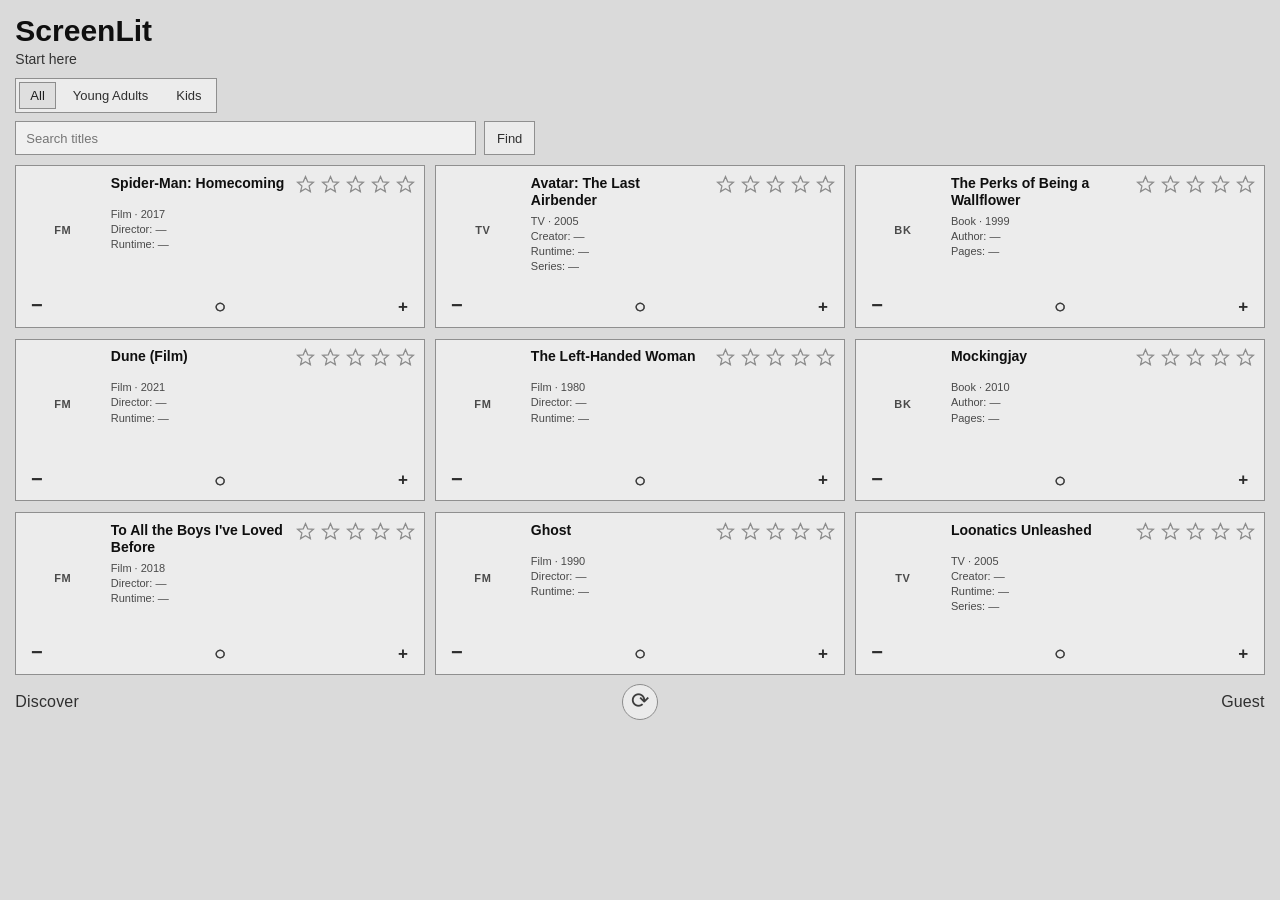
<file: index.html>
<!doctype html>
<html lang="en">
<head>
  <meta charset="utf-8" />
  <meta name="viewport" content="width=device-width,initial-scale=1" />
  <title>ScreenLit</title>
  <link rel="stylesheet" href="styles.css?v=sl-fit-18" />
</head>
<body class="screenPage indexPage">
  <header class="header">
    <div class="brand">ScreenLit</div>
    <div class="subtitle">Start here</div>
    <nav class="audienceSwitch" data-sl-audience aria-label="Audience section">
      <button class="audienceBtn" type="button" data-audience-mode="all">All</button>
      <button class="audienceBtn" type="button" data-audience-mode="ya">Young Adults</button>
      <button class="audienceBtn" type="button" data-audience-mode="kids">Kids</button>
    </nav>
    <form class="searchBar" data-sl-search>
      <input id="slSearchInput" class="searchInput" type="search" list="slSearchTitles" placeholder="Search titles" aria-label="Search titles" autocomplete="off" />
      <button class="searchBtn" type="submit">Find</button>
      <datalist id="slSearchTitles"></datalist>
    </form>
  </header>

  <main class="main">
    <section class="surfaceWrap" aria-label="Index surface">
      <div id="grid" class="grid" aria-label="Index grid"></div>
    </section>

    <nav class="nav indexNav">
      <a class="navlink" href="discover.html">Discover</a>
      <button class="navRefresh" id="indexRefresh" type="button" aria-label="Refresh all tiles" title="Refresh all tiles">⟳</button>
      <a class="navlink" id="slMode" href="entry.html?return=index">Guest</a>
    </nav>
  </main>

  <script src="globals.js"></script>
  <script src="catalog.js?v=sl-cat-3"></script>
  <script src="catalog_generated.js?v=sl-cat-gen-1"></script>
  <script src="catalog_mainstream_generated.js?v=sl-main-2"></script>
  <script src="audience_catalog.js?v=sl-aud-cat-1"></script>
  <script src="audience.js?v=sl-aud-1"></script>
  <script src="pools.js?v=sl-pool-2"></script>
  <script src="search.js?v=sl-search-2"></script>
  <script src="storage.js"></script>
  <script src="account.js?v=sl-account-1"></script>
  <script src="facts.js"></script>
  <script src="mode_sync.js"></script>
  <script src="artwork_overrides.js?v=sl-art-2"></script>
  <script src="artwork_overrides_generated.js?v=sl-art-gen-1"></script>
  <script src="artwork_overrides_mainstream_generated.js?v=sl-main-art-2"></script>
  <script src="artwork_overrides_active.js?v=sl-art-active-1"></script>
  <script src="artwork.js"></script>
  <script src="index.js?v=sl-pick-10"></script>
</body>
</html>
</file>
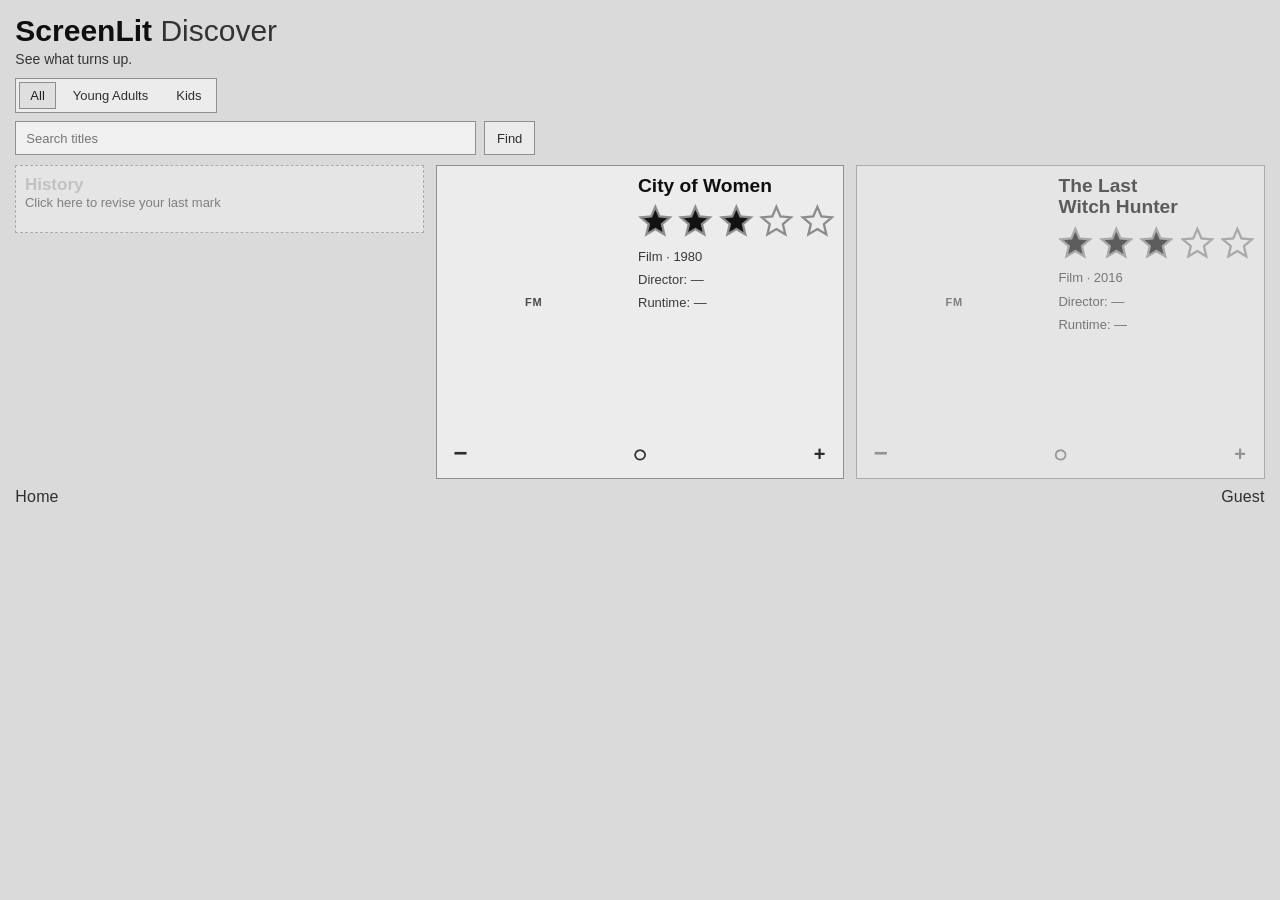
<file: discover.html>
<!doctype html>
<html lang="en">
<head>
  <meta charset="utf-8" />
  <meta name="viewport" content="width=device-width,initial-scale=1" />
  <title>ScreenLit Discover</title>
  <link rel="stylesheet" href="styles.css?v=sl-fit-18" />
</head>
<body class="screenPage discoverPage">
  <header class="header">
    <div class="brand">ScreenLit <span class="brandSub">Discover</span></div>
    <div class="subtitle">See what turns up.</div>
    <nav class="audienceSwitch" data-sl-audience aria-label="Audience section">
      <button class="audienceBtn" type="button" data-audience-mode="all">All</button>
      <button class="audienceBtn" type="button" data-audience-mode="ya">Young Adults</button>
      <button class="audienceBtn" type="button" data-audience-mode="kids">Kids</button>
    </nav>
    <form class="searchBar" data-sl-search>
      <input id="slSearchInput" class="searchInput" type="search" list="slSearchTitles" placeholder="Search titles" aria-label="Search titles" autocomplete="off" />
      <button class="searchBtn" type="submit">Find</button>
      <datalist id="slSearchTitles"></datalist>
    </form>
  </header>

  <main class="main">
    <section class="surfaceWrap" aria-label="Discover surface">
      <div id="conveyor" class="conveyor" aria-label="Discover conveyor"></div>
    </section>

    <nav class="nav">
      <a class="navlink" href="index.html">Home</a>
      <a class="navlink" id="slMode" href="entry.html?return=discover">Guest</a>
    </nav>
  </main>

  <script src="globals.js"></script>
  <script src="catalog.js?v=sl-cat-3"></script>
  <script src="catalog_generated.js?v=sl-cat-gen-1"></script>
  <script src="catalog_mainstream_generated.js?v=sl-main-2"></script>
  <script src="audience_catalog.js?v=sl-aud-cat-1"></script>
  <script src="audience.js?v=sl-aud-1"></script>
  <script src="pools.js?v=sl-pool-2"></script>
  <script src="search.js?v=sl-search-2"></script>
  <script src="storage.js"></script>
  <script src="account.js?v=sl-account-1"></script>
  <script src="facts.js"></script>
  <script src="mode_sync.js"></script>
  <script src="artwork_overrides.js?v=sl-art-2"></script>
  <script src="artwork_overrides_generated.js?v=sl-art-gen-1"></script>
  <script src="artwork_overrides_mainstream_generated.js?v=sl-main-art-2"></script>
  <script src="artwork_overrides_active.js?v=sl-art-active-1"></script>
  <script src="artwork.js"></script>
  <script src="graph_seed.js"></script>
  <script src="graph.js"></script>
  <script src="discover.js?v=sl-pick-11"></script>
</body>
</html>
</file>
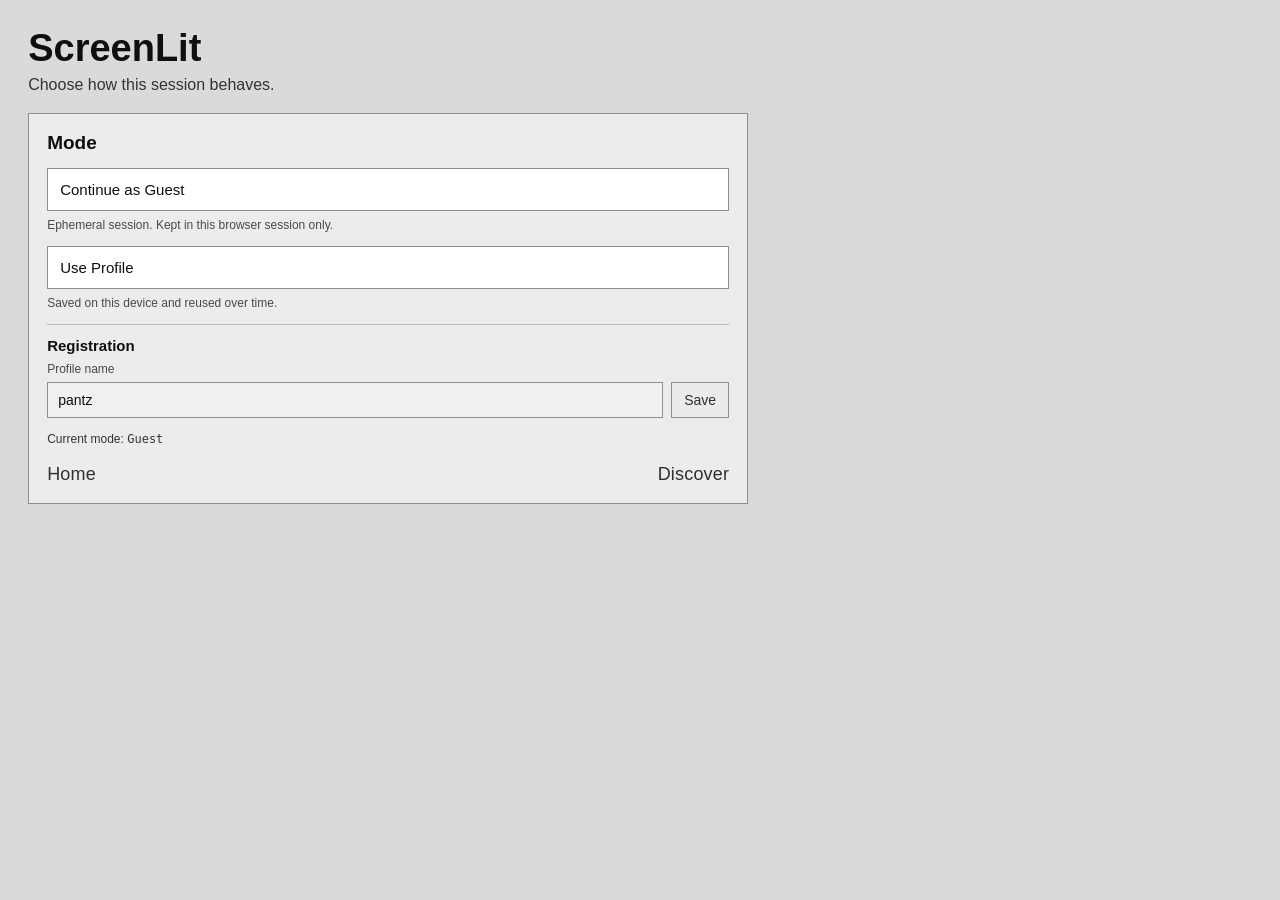
<file: entry.html>
<!doctype html>
<html lang="en">
<head>
  <meta charset="utf-8" />
  <meta name="viewport" content="width=device-width,initial-scale=1" />
  <title>ScreenLit Mode</title>
  <link rel="stylesheet" href="styles.css?v=sl-fit-18" />
</head>
<body class="entryPage">
  <header class="header">
    <div class="brand">ScreenLit</div>
    <div class="subtitle">Choose how this session behaves.</div>
  </header>

  <main class="main">
    <section class="modeCard">
      <h1 class="modeTitle">Mode</h1>

      <button id="modeGuest" class="modeBtn" type="button">Continue as Guest</button>
      <p class="modeHint">Ephemeral session. Kept in this browser session only.</p>

      <button id="modeProfile" class="modeBtn" type="button">Use Profile</button>
      <p class="modeHint">Saved on this device and reused over time.</p>

      <section class="registerBlock" aria-label="Registration">
        <h2 class="registerTitle">Registration</h2>
        <label class="registerLabel" for="profileName">Profile name</label>
        <div class="registerRow">
          <input id="profileName" class="registerInput" type="text" maxlength="32" placeholder="pantz" autocomplete="nickname" />
          <button id="registerSave" class="registerBtn" type="button">Save</button>
        </div>
        <p id="registerStatus" class="modeStatus"></p>
      </section>

      <p id="modeStatus" class="modeStatus"></p>

      <nav class="nav modeNav">
        <a class="navlink" href="index.html">Home</a>
        <a class="navlink" href="discover.html">Discover</a>
      </nav>
    </section>
  </main>

  <script src="storage.js"></script>
  <script src="account.js?v=sl-account-1"></script>
  <script src="entry.js"></script>
</body>
</html>
</file>
<file: styles.css>
:root {
  --bg: #dadada;
  --tile-bg: #ececec;
  --ink: #0f0f0f;
  --muted: #333333;
  --muted-2: #494949;
  --line: #8f8f8f;

  --gold: #d6b021;
  --infer: #121212;
  --preview: #353535;

  --fade-side: 0.62;
  --fade-ms: 180ms;

  --tile-min-h: 210px;
  --tile-pad: 18px;
  --gap: 18px;
  --poster-w: 132px;
  --poster-h: 188px;

  --font-main: "Avenir Next", "Avenir", "Helvetica Neue", "Nimbus Sans L", "Segoe UI", sans-serif;
  --font-mono: "Menlo", "Consolas", monospace;
}

* {
  box-sizing: border-box;
}

html,
body {
  margin: 0;
  background: var(--bg);
  color: var(--ink);
  font-family: var(--font-main);
}

body {
  padding: clamp(14px, 2.2vw, 34px);
}

body.screenPage {
  min-height: 100vh;
}

body.discoverPage {
  --poster-w: clamp(226px, 16.5vw, 292px);
  --poster-h: calc(var(--poster-w) * 1.46);
  --tile-pad: 22px;
  --tile-min-h: 340px;
}

.header {
  margin-bottom: 18px;
}

.brand {
  font-size: clamp(38px, 2.35vw, 46px);
  font-weight: 660;
  line-height: 1.08;
}

.brandSub {
  font-weight: 500;
  color: var(--muted);
}

.subtitle {
  margin-top: 6px;
  color: var(--muted);
  font-size: clamp(16px, 1vw, 19px);
  line-height: 1.22;
}

body.indexPage .subtitle,
body.discoverPage .subtitle {
  margin-top: 6px;
  color: var(--muted);
  font-size: clamp(16px, 1vw, 19px);
  font-weight: 500;
  letter-spacing: 0;
  line-height: 1.22;
}

.audienceSwitch {
  margin-top: 10px;
  display: inline-flex;
  align-items: center;
  gap: 6px;
  border: 1px solid var(--line);
  background: #ececec;
  padding: 3px;
}

.audienceBtn {
  border: 1px solid transparent;
  background: transparent;
  color: #2f2f2f;
  font-family: inherit;
  font-size: 13px;
  font-weight: 520;
  padding: 5px 10px;
  cursor: pointer;
}

.audienceBtn:hover {
  border-color: #9c9c9c;
  background: #e4e4e4;
}

.audienceBtn.isCurrent {
  border-color: #8d8d8d;
  background: #dfdfdf;
  color: #1f1f1f;
}

.searchBar {
  margin-top: 10px;
  width: min(560px, 100%);
  display: flex;
  align-items: center;
  gap: 8px;
}

.searchInput {
  flex: 1 1 auto;
  min-width: 0;
  height: 36px;
  border: 1px solid var(--line);
  background: #f0f0f0;
  color: var(--ink);
  font-family: inherit;
  font-size: 14px;
  padding: 0 10px;
}

.searchBtn {
  flex: 0 0 auto;
  height: 36px;
  border: 1px solid var(--line);
  background: #ebebeb;
  color: #2f2f2f;
  font-family: inherit;
  font-size: 14px;
  padding: 0 12px;
  cursor: pointer;
}

.searchBtn:hover {
  border-color: #6f6f6f;
  background: #e1e1e1;
}

.main {
  width: 100%;
  max-width: none;
}

body.screenPage .main {
  display: flex;
  flex-direction: column;
  min-height: calc(100vh - 120px);
}

.surfaceWrap {
  overflow-x: visible;
  padding-bottom: 6px;
}

body.screenPage .surfaceWrap {
  flex: 0 0 auto;
  min-height: 0;
}

body.screenPage.indexPage .surfaceWrap {
  height: auto;
}

body.screenPage.discoverPage .surfaceWrap {
  height: auto;
}

body.screenPage.discoverPage .main {
  min-height: 0;
}

body.screenPage.discoverPage .surfaceWrap {
  height: auto;
  flex: 0 0 auto;
}

.grid,
.conveyor {
  width: 100%;
  min-width: 0;
  display: grid;
  grid-template-columns: repeat(3, minmax(0, 1fr));
  gap: var(--gap);
}

body.screenPage .grid,
body.screenPage .conveyor {
  height: auto;
}

body.screenPage.indexPage .grid {
  grid-template-rows: repeat(3, auto);
  align-items: start;
}

body.screenPage.discoverPage .conveyor {
  grid-template-rows: minmax(0, 1fr);
}

body.screenPage.discoverPage .conveyor {
  height: auto;
  grid-template-rows: none;
  align-items: start;
}

.conveyor {
  transition: opacity var(--fade-ms) linear;
}

.conveyor.isFading {
  opacity: 0;
}

.grid {
  transition: opacity var(--fade-ms) linear;
}

.grid.isFading {
  opacity: 0;
}

.slot {
  opacity: 1;
  transition: opacity var(--fade-ms) linear;
}

.slot.left,
.slot.right {
  opacity: var(--fade-side);
}

.slot .tile,
body.screenPage.discoverPage .slot .tile {
  height: auto;
}

.tile {
  position: relative;
  min-height: var(--tile-min-h);
  border: 1px solid var(--line);
  background: var(--tile-bg);
  padding: var(--tile-pad);
  transition: opacity var(--fade-ms) linear;
}

body.screenPage .tile {
  min-height: 0;
  height: auto;
}

body.screenPage.discoverPage .tile {
  height: auto;
}

.tile.fadeOut {
  opacity: 0;
}

.tile.fadeIn {
  animation: slFadeIn var(--fade-ms) linear 1;
}

@keyframes slFadeIn {
  from {
    opacity: 0;
  }
  to {
    opacity: 1;
  }
}

.tile.isClickable {
  cursor: pointer;
}

body.discoverPage .tileDiscover {
  min-height: 0;
}

body.discoverPage .tileEmpty {
  min-height: 0;
}

.tileEmpty {
  border-style: dashed;
  color: #b3b3b3;
}

.tileTitle {
  font-size: 17px;
  font-weight: 610;
  margin: 0;
  line-height: 1.22;
  overflow-wrap: anywhere;
}

.tileTitle.isZoomableTitle {
  cursor: zoom-in;
}

.tileTitle.isZoomableTitle:hover {
  color: #000;
}

.tileTitle.isZoomableTitle:focus-visible {
  outline: 2px solid #a4a4a4;
  outline-offset: 2px;
}

.tileMeta {
  font-size: 13px;
  color: var(--muted-2);
  margin-bottom: 13px;
}

.tileHead {
  display: flex;
  align-items: flex-start;
  gap: 12px;
  margin-bottom: 0;
}

.tileText {
  min-width: 0;
  flex: 1 1 auto;
  min-height: var(--poster-h);
}

.titleRow {
  display: flex;
  align-items: flex-start;
  justify-content: space-between;
  gap: 10px;
  margin-bottom: 6px;
}

body.discoverPage .titleRowDiscover {
  display: flex;
  flex-wrap: wrap;
  align-items: flex-start;
  justify-content: flex-start;
  gap: 8px 14px;
  margin-bottom: 10px;
  max-width: 100%;
  overflow: hidden;
}

body.discoverPage .titleRowDiscover .tileTitle {
  flex: 1 1 100%;
  max-width: 100%;
  font-size: clamp(24px, 1.7vw, 34px);
  line-height: 1.12;
  overflow-wrap: normal;
  word-break: normal;
  white-space: normal;
  text-wrap: balance;
}

.tileFacts {
  display: grid;
  gap: 4px;
  max-width: 100%;
}

body.discoverPage .tileFactsDiscover {
  gap: 7px;
}

.tileMetaLine {
  font-size: 13px;
  color: var(--muted-2);
  line-height: 1.24;
  overflow-wrap: anywhere;
}

body.discoverPage .tileFactsDiscover .tileMetaLine {
  font-size: clamp(15px, 1.02vw, 19px);
  line-height: 1.24;
  color: #3a3a3a;
}

body.discoverPage .tileDiscover .tileHead {
  gap: 16px;
}

.tilePoster {
  flex: 0 0 var(--poster-w);
  width: var(--poster-w);
  height: var(--poster-h);
  border: 0;
  background: transparent;
  overflow: hidden;
  display: inline-flex;
  align-items: center;
  justify-content: center;
  transition: opacity var(--fade-ms) linear;
}

.tilePoster.isZoomable {
  cursor: zoom-in;
}

.tilePoster.isZoomable:hover {
  opacity: 0.94;
}

.tilePoster.isZoomable:focus-visible {
  outline: 2px solid #bcbcbc;
  outline-offset: 2px;
}

.tilePoster img {
  width: 100%;
  height: 100%;
  object-fit: cover;
  object-position: center;
  transform: scale(1.02);
  filter: grayscale(18%) contrast(1.04);
  background: transparent;
}

.tilePosterFallback {
  font-size: 11px;
  letter-spacing: 0.06em;
  color: #4a4a4a;
  font-weight: 600;
}

.slLightbox {
  position: fixed;
  inset: 0;
  z-index: 99999;
  display: flex;
  align-items: center;
  justify-content: center;
  padding: 24px;
  background: rgba(12, 12, 12, 0.82);
  opacity: 1;
  transition: opacity var(--fade-ms) linear;
}

.slLightbox.slHidden {
  opacity: 0;
  pointer-events: none;
}

.slLightboxFrame {
  position: relative;
  border: none;
  background: transparent;
  padding: 0;
  max-width: 82vw;
  max-height: 88vh;
  box-shadow: none;
}

.slLightboxImg {
  display: block;
  width: auto;
  height: auto;
  max-width: min(82vw, 1220px);
  max-height: 82vh;
  object-fit: contain;
  background: transparent;
}

.slLightboxCaption {
  margin-top: 10px;
  color: #ebebeb;
  font-size: 13px;
  line-height: 1.3;
  text-align: center;
  text-shadow: 0 1px 2px rgba(0, 0, 0, 0.45);
}

.slLightboxClose {
  position: absolute;
  top: 8px;
  right: 8px;
  width: 30px;
  height: 30px;
  border: 1px solid #8f8f8f;
  background: rgba(18, 18, 18, 0.78);
  color: #f3f3f3;
  font-size: 15px;
  cursor: pointer;
}

.slLightboxClose:hover {
  background: rgba(38, 38, 38, 0.9);
}

.starsRow {
  display: flex;
  gap: 6px;
  margin-bottom: 16px;
  user-select: none;
}

.starsRow.starsInline {
  margin-bottom: 0;
  flex: 0 0 auto;
}

body.discoverPage .starsDiscover {
  --discover-star-gap: clamp(4px, 0.45vw, 8px);
  flex: 0 1 100%;
  margin-left: 0;
  width: min(100%, 220px);
  max-width: 100%;
  min-width: 0;
  gap: var(--discover-star-gap);
  display: grid;
  grid-template-columns: repeat(5, minmax(0, 1fr));
  align-items: center;
}

body.discoverPage .starsDiscover .starBtn {
  width: 100%;
  height: auto;
  aspect-ratio: 1 / 1;
  max-width: none;
  min-width: 0;
  justify-self: start;
}

body.discoverPage .starsDiscover .starBtn svg {
  width: 100%;
  height: 100%;
}

.starBtn {
  width: 22px;
  height: 22px;
  display: inline-flex;
  border: none;
  padding: 0;
  background: transparent;
  cursor: pointer;
}

.starBtn svg {
  width: 22px;
  height: 22px;
}

.starBtn[aria-disabled="true"] {
  cursor: default;
}

.starOutline {
  stroke: #8c8c8c;
  stroke-width: 1.6;
  fill: none;
}

.starFillInfer {
  fill: var(--infer);
}

.starFillPreview {
  fill: var(--preview);
}

.starFillGold {
  fill: var(--gold);
}

.triad {
  position: static;
  margin-top: 12px;
  display: flex;
  justify-content: space-between;
  align-items: center;
  gap: 10px;
  overflow: visible;
}

body.discoverPage .triad {
  margin-top: 14px;
}

.icon {
  position: relative;
  display: inline-flex;
  align-items: center;
  justify-content: center;
  min-width: 24px;
  height: 24px;
  color: #2c2c2c;
  font-size: 17px;
  line-height: 1;
  padding: 0 6px;
  cursor: pointer;
  user-select: none;
}

body.discoverPage .icon {
  min-width: 30px;
  height: 30px;
  font-size: 20px;
  padding: 0 8px;
}

.iconGlyph {
  display: inline-block;
  font-weight: 650;
}

.icon-no .iconGlyph {
  font-size: 20px;
  font-weight: 700;
  transform: translateY(-1px);
}

.icon-unknown .iconGlyph {
  font-size: 20px;
  font-weight: 700;
  -webkit-text-stroke: 0.5px currentColor;
  transform: translateY(-0.5px);
}

body.discoverPage .icon-no .iconGlyph {
  font-size: 24px;
}

body.discoverPage .icon-unknown .iconGlyph {
  font-size: 24px;
  -webkit-text-stroke: 0.65px currentColor;
  transform: translateY(-0.5px);
}

.icon[aria-disabled="true"] {
  cursor: default;
  opacity: 0.68;
}

.icon.isSelected {
  color: var(--ink);
  font-weight: 650;
}

.icon.isSelected::after {
  content: "";
  position: absolute;
  left: 28%;
  right: 28%;
  bottom: -3px;
  border-bottom: 1px solid #9c9c9c;
}

.iconLabel {
  position: absolute;
  left: 50%;
  top: -9px;
  transform: translateX(-50%);
  color: var(--muted);
  white-space: nowrap;
  pointer-events: none;
  opacity: 0;
  font-size: 11px;
  line-height: 1;
  transition: opacity var(--fade-ms) linear;
}

body.discoverPage .iconLabel {
  top: -9px;
}

.icon:hover .iconLabel,
.icon:focus-visible .iconLabel {
  opacity: 1;
}

.nav {
  display: flex;
  align-items: center;
  gap: 16px;
  margin-top: 20px;
}

body.screenPage .nav {
  margin-top: 14px;
}

.nav > :last-child {
  margin-left: auto;
}

.navlink {
  color: #2f2f2f;
  text-decoration: none;
  font-size: clamp(18px, 1.05vw, 22px);
  letter-spacing: 0.01em;
}

.indexNav {
  display: grid;
  grid-template-columns: 1fr auto 1fr;
  align-items: center;
  gap: 12px;
  margin-top: 16px;
  margin-bottom: clamp(18px, 3.2vh, 34px);
}

.indexNav .navlink:first-child {
  justify-self: start;
}

.indexNav .navlink:last-child {
  justify-self: end;
}

.navRefresh {
  justify-self: center;
  width: 36px;
  height: 36px;
  border: 1px solid #8d8d8d;
  border-radius: 999px;
  background: #ebebeb;
  color: #3d3d3d;
  font-size: 0;
  line-height: 1;
  padding: 0;
  cursor: pointer;
  display: inline-flex;
  align-items: center;
  justify-content: center;
  position: relative;
}

.navRefresh::before {
  content: "⟳";
  display: block;
  font-size: 22px;
  line-height: 1;
  transform: translateY(-0.6px);
}

.navRefresh:hover {
  border-color: #6f6f6f;
  background: #e1e1e1;
}

.modeCard {
  max-width: 720px;
  border: 1px solid var(--line);
  padding: 18px;
  background: var(--tile-bg);
}

.modeTitle {
  margin: 0 0 14px 0;
  font-size: 19px;
  font-weight: 610;
}

.modeBtn {
  width: 100%;
  border: 1px solid var(--line);
  background: #fff;
  color: var(--ink);
  font-family: inherit;
  font-size: 15px;
  text-align: left;
  padding: 12px;
  cursor: pointer;
}

.modeBtn + .modeHint {
  margin-top: 7px;
}

.modeHint {
  margin: 0 0 14px 0;
  color: var(--muted-2);
  font-size: 12px;
}

.registerBlock {
  margin: 8px 0 14px 0;
  padding-top: 12px;
  border-top: 1px solid #b9b9b9;
}

.registerTitle {
  margin: 0 0 8px 0;
  font-size: 15px;
  font-weight: 600;
}

.registerLabel {
  display: block;
  margin: 0 0 6px 0;
  font-size: 12px;
  color: var(--muted-2);
}

.registerRow {
  display: grid;
  grid-template-columns: minmax(0, 1fr) auto;
  gap: 8px;
  align-items: center;
}

.registerInput {
  width: 100%;
  height: 36px;
  border: 1px solid var(--line);
  background: #f0f0f0;
  color: var(--ink);
  font-family: inherit;
  font-size: 14px;
  padding: 0 10px;
}

.registerBtn {
  height: 36px;
  border: 1px solid var(--line);
  background: #ebebeb;
  color: #2f2f2f;
  font-family: inherit;
  font-size: 14px;
  padding: 0 12px;
  cursor: pointer;
}

.registerBtn:hover {
  border-color: #6f6f6f;
  background: #e1e1e1;
}

.modeStatus {
  margin: 2px 0 0 0;
  color: var(--muted);
  font-size: 12px;
}

.mono {
  font-family: var(--font-mono);
}

.modeNav {
  margin-top: 18px;
}

.tile.isClickable:hover {
  opacity: 0.9;
}

.starBtn:focus-visible,
.icon:focus-visible,
.navlink:focus-visible,
.modeBtn:focus-visible,
.navRefresh:focus-visible,
.searchInput:focus-visible,
.searchBtn:focus-visible,
.registerInput:focus-visible,
.registerBtn:focus-visible {
  outline: 2px solid #b6b6b6;
  outline-offset: 2px;
}

@media (max-width: 900px) {
  body {
    padding: 20px;
  }

  .brand {
    font-size: 27px;
  }

  :root {
    --tile-min-h: 192px;
    --gap: 14px;
    --poster-w: 96px;
    --poster-h: 138px;
  }

  body.discoverPage {
    --poster-w: 138px;
    --poster-h: calc(var(--poster-w) * 1.46);
    --tile-pad: 18px;
    --tile-min-h: 250px;
  }

  body.discoverPage .titleRowDiscover {
    gap: 6px 8px;
    margin-bottom: 8px;
  }

  body.discoverPage .titleRowDiscover .tileTitle {
    font-size: 20px;
  }

  body.discoverPage .tileFactsDiscover .tileMetaLine {
    font-size: 13px;
  }

  body.discoverPage .starsDiscover {
    width: min(100%, 188px);
  }

  .titleRow {
    flex-wrap: wrap;
    gap: 6px;
  }

  body.screenPage .main,
  body.screenPage.indexPage .surfaceWrap,
  body.screenPage.discoverPage .surfaceWrap {
    min-height: 0;
    height: auto;
  }

  body.screenPage .grid,
  body.screenPage .conveyor {
    height: auto;
  }

  body.screenPage.indexPage .grid,
  body.screenPage.discoverPage .conveyor {
    grid-template-rows: none;
  }

  body.screenPage .tile {
    min-height: var(--tile-min-h);
  }
}

@media (max-width: 640px) {
  body {
    padding: 14px;
  }

  .surfaceWrap {
    overflow-x: auto;
  }

  .grid,
  .conveyor {
    min-width: 720px;
  }

  .tile {
    min-height: 178px;
  }

  :root {
    --poster-w: 74px;
    --poster-h: 108px;
  }

  body.discoverPage {
    --poster-w: 112px;
    --poster-h: calc(var(--poster-w) * 1.44);
  }

  body.discoverPage .titleRowDiscover .tileTitle {
    font-size: 18px;
  }

  body.discoverPage .tileFactsDiscover .tileMetaLine {
    font-size: 12px;
  }

  body.discoverPage .starsDiscover {
    width: min(100%, 162px);
  }
}

@media (max-width: 1180px) {
  body.screenPage.indexPage .surfaceWrap {
    height: auto;
  }

  body.screenPage.indexPage .grid {
    height: auto;
    grid-template-columns: repeat(2, minmax(0, 1fr));
    grid-template-rows: none;
  }

  body.screenPage.discoverPage .conveyor {
    grid-template-columns: 1fr;
    grid-template-rows: none;
  }

  body.screenPage.discoverPage .slot.center {
    order: 1;
    opacity: 1;
  }

  body.screenPage.discoverPage .slot.left {
    order: 2;
    opacity: 0.78;
  }

  body.screenPage.discoverPage .slot.right {
    order: 3;
    opacity: 0.78;
  }
}

@media (max-width: 760px) {
  body {
    padding: 12px;
  }

  .header {
    margin-bottom: 12px;
  }

  .brand {
    font-size: 24px;
  }

  .subtitle {
    font-size: 13px;
  }

  body.indexPage .subtitle,
  body.discoverPage .subtitle {
    font-size: 13px;
    font-weight: 500;
    line-height: 1.22;
  }

  .searchBar {
    width: 100%;
    margin-top: 8px;
    gap: 6px;
  }

  .searchInput,
  .searchBtn {
    height: 34px;
    font-size: 13px;
  }

  .nav {
    flex-wrap: wrap;
    gap: 10px;
    margin-top: 12px;
  }

  .nav > :last-child {
    margin-left: 0;
  }

  .indexNav {
    grid-template-columns: 1fr auto 1fr;
    gap: 8px;
    margin-top: 12px;
    margin-bottom: 12px;
  }

  .navlink {
    font-size: 17px;
  }

  .navRefresh {
    width: 32px;
    height: 32px;
    font-size: 0;
  }

  .navRefresh::before {
    font-size: 19px;
    transform: translateY(-0.45px);
  }

  body.screenPage.indexPage .grid {
    grid-template-columns: 1fr;
  }

  body.discoverPage {
    --poster-w: 116px;
    --poster-h: calc(var(--poster-w) * 1.44);
    --tile-pad: 14px;
    --tile-min-h: 186px;
  }

  body.discoverPage .tileDiscover {
    min-height: 0;
  }

  body.discoverPage .tileDiscover .tileHead {
    gap: 10px;
  }

  body.discoverPage .titleRowDiscover {
    gap: 4px 8px;
    margin-bottom: 6px;
  }

  body.discoverPage .titleRowDiscover .tileTitle {
    font-size: 18px;
    line-height: 1.15;
    text-wrap: pretty;
  }

  body.discoverPage .tileFactsDiscover .tileMetaLine {
    font-size: 12px;
    line-height: 1.22;
  }

  body.discoverPage .starsDiscover {
    width: min(100%, 162px);
  }

  body.discoverPage .triad {
    margin-top: 10px;
  }

  body.discoverPage .icon {
    font-size: 17px;
    padding: 0 6px;
  }

  body.discoverPage .icon-no .iconGlyph {
    font-size: 20px;
  }

  body.discoverPage .icon-unknown .iconGlyph {
    font-size: 20px;
    -webkit-text-stroke: 0.55px currentColor;
  }
}

@media (max-width: 640px) {
  .surfaceWrap {
    overflow-x: visible;
  }

  .grid,
  .conveyor {
    min-width: 0;
  }

  :root {
    --gap: 10px;
    --poster-w: 86px;
    --poster-h: 126px;
    --tile-pad: 12px;
  }

  .registerRow {
    grid-template-columns: 1fr;
  }

  .registerBtn {
    width: 100%;
  }
}

/* Viewport-fit layout pass: keep Index + Discover on a single screen. */
body.screenPage {
  height: 100dvh;
  overflow: hidden;
  padding: clamp(10px, 1.2vw, 18px);
}

body.screenPage .header {
  margin-bottom: clamp(8px, 1.1vh, 12px);
}

body.screenPage .brand {
  font-size: clamp(30px, 1.95vw, 40px);
  line-height: 1.06;
}

body.screenPage .subtitle,
body.screenPage.indexPage .subtitle,
body.screenPage.discoverPage .subtitle {
  margin-top: 4px;
  font-size: clamp(14px, 0.9vw, 17px);
}

body.screenPage .searchBar {
  margin-top: 8px;
  width: min(520px, 100%);
}

body.screenPage .searchInput,
body.screenPage .searchBtn {
  height: 34px;
  font-size: 13px;
}

body.screenPage .main {
  flex: 1 1 auto;
  min-height: 0;
  display: flex;
  flex-direction: column;
  gap: clamp(8px, 1vh, 12px);
}

body.screenPage .surfaceWrap {
  flex: 1 1 auto;
  min-height: 0;
  overflow: hidden !important;
  padding-bottom: 0;
}

body.screenPage .nav {
  margin-top: 0;
  flex: 0 0 auto;
}

body.screenPage .indexNav {
  margin-top: 0;
  margin-bottom: 0;
}

body.screenPage .navlink {
  font-size: clamp(16px, 0.95vw, 20px);
}

body.screenPage .grid,
body.screenPage .conveyor {
  min-width: 0 !important;
}

body.screenPage .tile {
  min-height: 0;
  height: 100%;
  padding: clamp(8px, 0.95vh, 12px);
}

body.screenPage .tileText {
  min-height: 0;
}

body.screenPage .tileHead {
  gap: 10px;
}

body.screenPage.indexPage {
  --gap: clamp(8px, 0.85vw, 12px);
  --tile-pad: clamp(8px, 0.9vh, 12px);
  --poster-h: clamp(86px, 12.4vh, 148px);
  --poster-w: calc(var(--poster-h) * 0.68);
}

body.screenPage.indexPage .grid {
  height: 100%;
  grid-template-columns: repeat(3, minmax(0, 1fr));
  grid-template-rows: repeat(3, minmax(0, 1fr));
  align-items: stretch;
}

body.screenPage.indexPage .tileTitle {
  font-size: clamp(14px, 1vw, 18px);
}

body.screenPage.indexPage .tileMetaLine {
  font-size: clamp(11px, 0.78vw, 14px);
  line-height: 1.2;
}

body.screenPage.indexPage .tileFacts {
  gap: 2px;
  max-height: calc(var(--poster-h) - 18px);
  overflow: hidden;
}

body.screenPage.indexPage .starsRow {
  margin-bottom: 8px;
}

body.screenPage.indexPage .starBtn,
body.screenPage.indexPage .starBtn svg {
  width: 19px;
  height: 19px;
}

body.screenPage.indexPage .triad {
  margin-top: 8px;
}

body.screenPage.discoverPage {
  --gap: clamp(10px, 0.95vw, 14px);
  --tile-pad: clamp(10px, 0.95vh, 14px);
  --poster-w: clamp(150px, 13.8vw, 230px);
  --poster-h: calc(var(--poster-w) * 1.44);
}

body.screenPage.discoverPage .conveyor {
  height: 100%;
  grid-template-columns: repeat(3, minmax(0, 1fr));
  grid-template-rows: minmax(0, 1fr);
  align-items: stretch;
}

body.screenPage.discoverPage .slot {
  min-width: 0;
}

body.screenPage.discoverPage .slot .tile {
  min-height: 0;
}

body.screenPage.discoverPage .titleRowDiscover .tileTitle {
  font-size: clamp(19px, 1.5vw, 29px);
}

body.screenPage.discoverPage .tileFactsDiscover .tileMetaLine {
  font-size: clamp(13px, 0.92vw, 17px);
}

body.screenPage.discoverPage .tileFactsDiscover {
  max-height: calc(var(--poster-h) - 88px);
  overflow: hidden;
}

body.screenPage.discoverPage .starsDiscover {
  width: min(100%, 198px);
}

body.screenPage.discoverPage .triad {
  margin-top: 10px;
}

@media (max-height: 780px) {
  body.screenPage.indexPage {
    --poster-h: clamp(78px, 11.2vh, 124px);
  }

  body.screenPage.discoverPage {
    --poster-w: clamp(126px, 12.6vw, 182px);
  }

  body.screenPage .brand {
    font-size: clamp(27px, 1.8vw, 34px);
  }

  body.screenPage .searchInput,
  body.screenPage .searchBtn {
    height: 32px;
  }
}

@media (max-width: 1180px) {
  body.screenPage.indexPage .grid {
    grid-template-columns: repeat(3, minmax(0, 1fr));
  }

  body.screenPage.discoverPage .conveyor {
    grid-template-columns: repeat(3, minmax(0, 1fr));
  }
}
</file>
